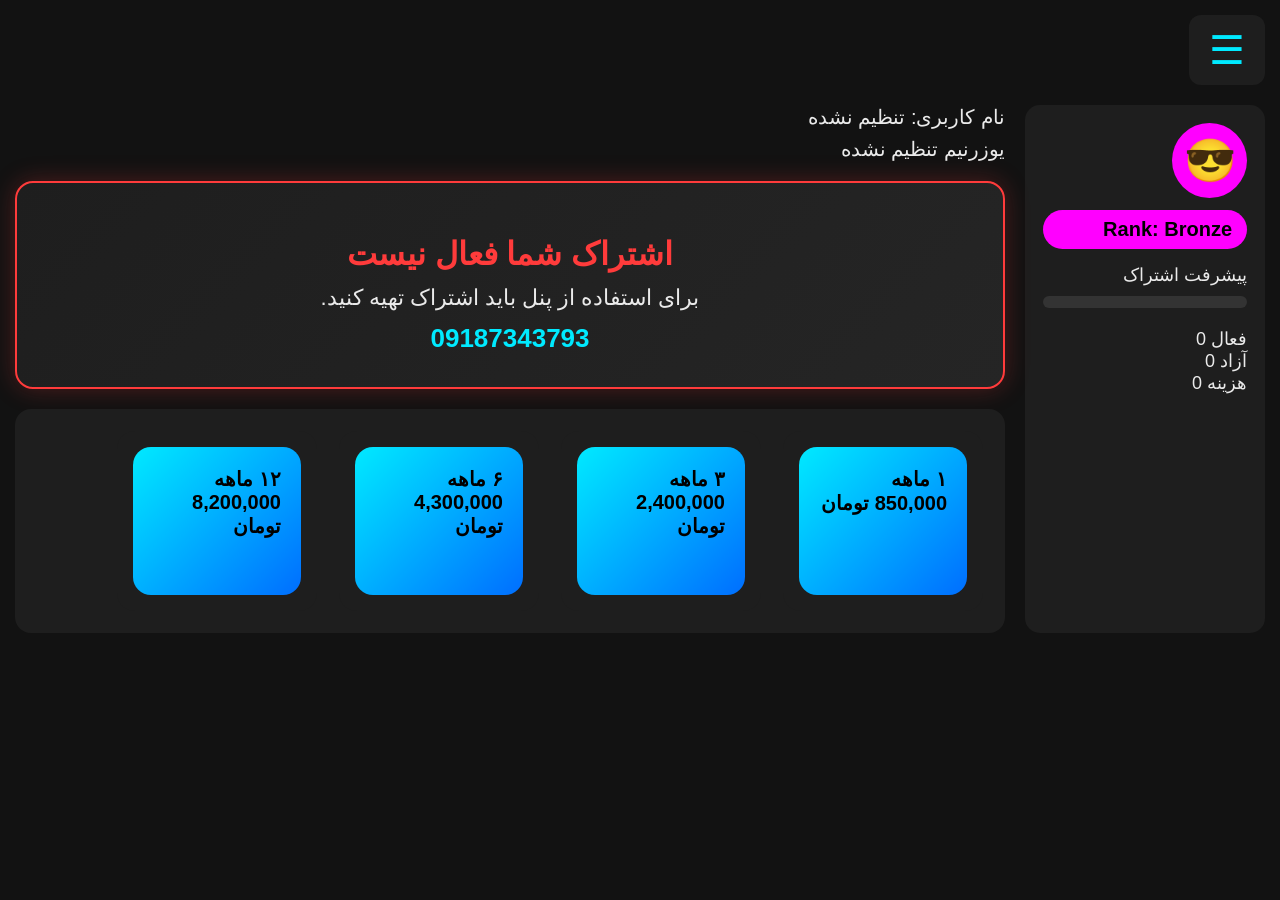
<file: dashboard.html>
<!DOCTYPE html>
<html lang="fa">
<head>
  <meta charset="UTF-8">

  <meta http-equiv="Cache-Control" content="no-cache, no-store, must-revalidate">
  <meta http-equiv="Pragma" content="no-cache">
  <meta http-equiv="Expires" content="0">

  <title>داشبورد گیم‌نت</title>

  <link rel="stylesheet" href="style.css?v=1000002">
</head>

<body>

<div id="menuButton">☰</div>

<div id="menuDropdown">
  <div id="menuSubscriptionBox">
    <div id="menuSubExpire"></div>
    <div id="menuSubDaysLeft"></div>
  </div>

  <div class="menuItem">مشتری‌ها</div>
  <div class="menuItem">خوراکی‌ها</div>
  <div class="menuItem">گزارش‌ها</div>
  <div class="menuItem">تنظیمات</div>
  <hr>
  <div class="menuItem" onclick="logout()">خروج</div>
</div>

<div id="container">

  <div id="dashboard">

    <!-- پنل سمت چپ -->
    <div id="leftPanel">
      <div id="avatar">😎</div>
      <div id="rankBadge">Rank: Bronze</div>

      <div id="progressLabel">پیشرفت اشتراک</div>
      <div id="progressBarOuter">
        <div id="progressBarInner"></div>
      </div>

      <div id="quickStats">
        <div class="quickStatItem">
          <span>فعال</span>
          <span id="qsActive">0</span>
        </div>
        <div class="quickStatItem">
          <span>آزاد</span>
          <span id="qsFree">0</span>
        </div>
        <div class="quickStatItem">
          <span>هزینه</span>
          <span id="qsTotalCost">0</span>
        </div>
      </div>
    </div>

    <!-- پنل اصلی -->
    <div>

      <div id="panelUsername"></div>
      <div id="lastUpdate"></div>

      <div id="subscriptionInfo">
        <p id="subExpire"></p>
        <p id="subDaysLeft"></p>
      </div>

      <div id="subscriptionExpired">
        <h2>اشتراک شما فعال نیست</h2>
        <p>برای استفاده از پنل باید اشتراک تهیه کنید.</p>
        <p class="phone">09187343793</p>
      </div>

      <div id="systems"></div>

      <div id="subscriptionSlider">

        <div class="subCardWrap">
          <div class="subCardFlip">
            <div class="subFront">۱ ماهه<br>850,000 تومان</div>
            <div class="subBack">پشتیبانی پایه<br>دسترسی کامل</div>
          </div>
        </div>

        <div class="subCardWrap">
          <div class="subCardFlip">
            <div class="subFront">۳ ماهه<br>2,400,000 تومان</div>
            <div class="subBack">صرفه‌جویی<br>پشتیبانی استاندارد</div>
          </div>
        </div>

        <div class="subCardWrap">
          <div class="subCardFlip">
            <div class="subFront">۶ ماهه<br>4,300,000 تومان</div>
            <div class="subBack">پشتیبانی پیشرفته</div>
          </div>
        </div>

        <div class="subCardWrap">
          <div class="subCardFlip">
            <div class="subFront">۱۲ ماهه<br>8,200,000 تومان</div>
            <div class="subBack">پشتیبانی ویژه</div>
          </div>
        </div>

      </div>

    </div>

  </div>

</div>

<div id="modal">
  <div id="modalContent">
    <button id="closeModalTop">✖</button>
  </div>
</div>

<script>
  const usernameFromURL = new URLSearchParams(window.location.search).get("user");
  if (usernameFromURL) {
    localStorage.setItem("username", usernameFromURL);
  }
</script>

<script src="app.js?v=1000002"></script>

<script>
document.getElementById("menuButton").onclick = () => {
  const menu = document.getElementById("menuDropdown");
  menu.style.display = menu.style.display === "block" ? "none" : "block";
};

document.querySelectorAll(".subCardFlip").forEach(card => {
  card.addEventListener("click", () => {
    card.classList.toggle("flipped");
  });
});

function logout() {
  localStorage.removeItem("username");
  localStorage.removeItem("password");
  window.location.href = "login.html";
}
</script>

</body>
</html>
</file>
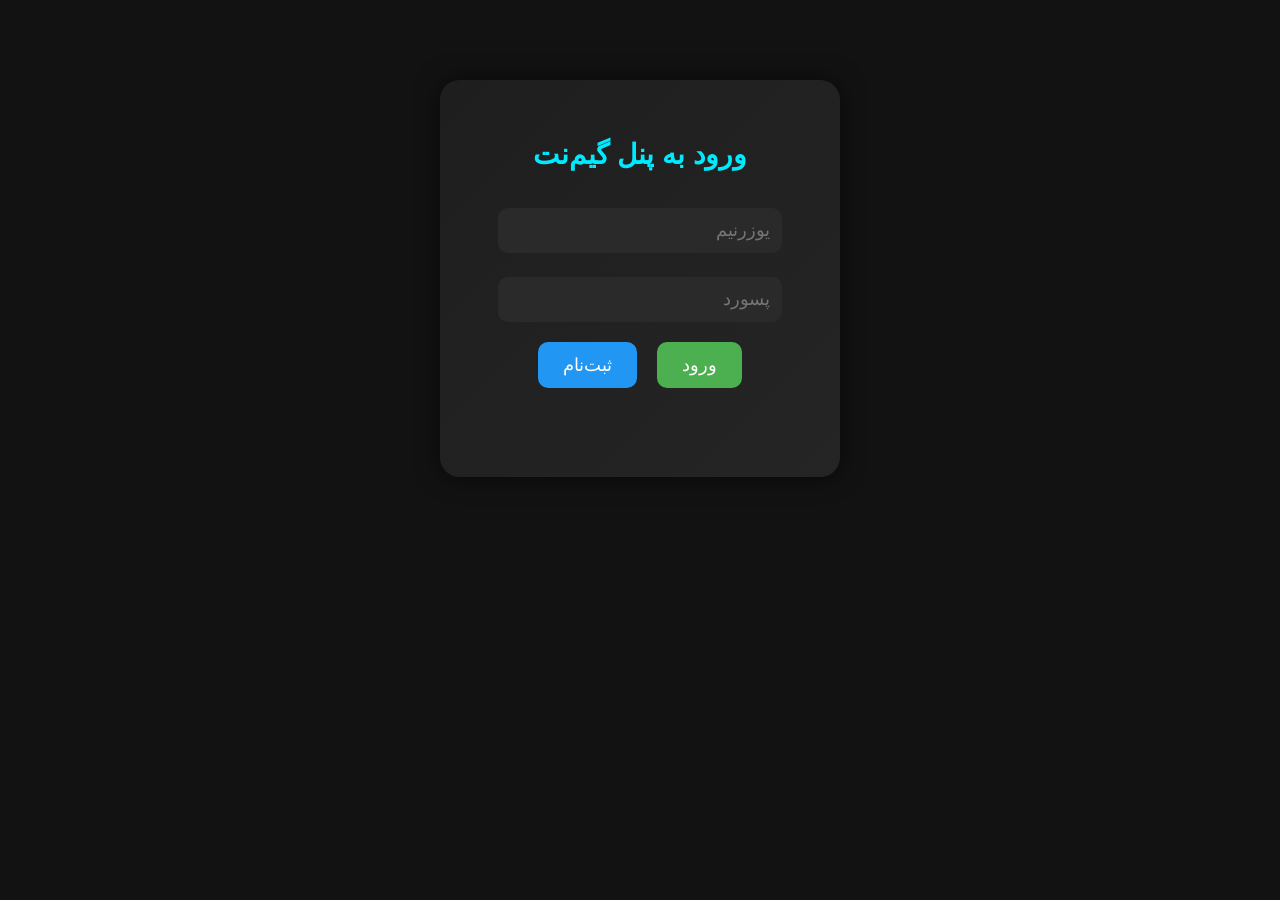
<file: login.html>
<!DOCTYPE html>
<html lang="fa">
<head>
  <meta charset="UTF-8">
  <title>ورود به پنل گیم‌نت</title>

  <style>
    body {
      font-family: B Nazanin, sans-serif;
      direction: rtl;
      text-align: center;
      margin-top: 80px;
      background: #121212;
      color: #eaeaea;
    }

    .box {
      display: inline-block;
      background: linear-gradient(135deg, #1e1e1e, #252525);
      padding: 35px;
      border-radius: 20px;
      box-shadow: 0 0 25px rgba(0,0,0,0.6);
      min-width: 330px;
      transition: 0.3s;
    }

    .box:hover {
      transform: scale(1.02);
    }

    h2 {
      margin-bottom: 25px;
      color: #00eaff;
      font-size: 28px;
    }

    input {
      padding: 12px;
      width: 260px;
      margin: 12px;
      font-size: 18px;
      border-radius: 10px;
      border: none;
      outline: none;
      background: #2a2a2a;
      color: #eaeaea;
      transition: 0.2s;
    }

    input:focus {
      background: #333;
      box-shadow: 0 0 10px #00eaff;
    }

    button {
      padding: 12px 25px;
      font-size: 18px;
      cursor: pointer;
      border-radius: 10px;
      border: none;
      margin: 8px;
      transition: 0.2s;
    }

    #loginBtn {
      background: #4caf50;
      color: white;
    }

    #loginBtn:hover {
      background: #45a049;
    }

    #goRegister {
      background: #2196f3;
      color: white;
    }

    #goRegister:hover {
      background: #1e88e5;
    }

    #error {
      color: #ff6b6b;
      margin-top: 10px;
      min-height: 20px;
      font-size: 16px;
    }

    /* لودینگ */
    #loading {
      display: none;
      margin-top: 15px;
      font-size: 18px;
      color: #00eaff;
    }

    .spinner {
      width: 32px;
      height: 32px;
      border: 4px solid #00eaff;
      border-top-color: transparent;
      border-radius: 50%;
      margin: 0 auto;
      animation: spin 0.8s linear infinite;
    }

    @keyframes spin {
      to { transform: rotate(360deg); }
    }
  </style>
</head>

<body>

  <div class="box">
    <h2>ورود به پنل گیم‌نت</h2>

    <input id="username" type="text" placeholder="یوزرنیم">
    <br>
    <input id="password" type="password" placeholder="پسورد">
    <br>

    <button id="loginBtn">ورود</button>
    <button id="goRegister">ثبت‌نام</button>

    <div id="loading">
      <div class="spinner"></div>
      <p>در حال انجام عملیات...</p>
    </div>

    <p id="error"></p>
  </div>

  <script>
    const BASE_URL = "https://gamenet-server-mongo-production.up.railway.app";

    const loginBtn = document.getElementById("loginBtn");
    const goRegister = document.getElementById("goRegister");
    const errorEl = document.getElementById("error");
    const loadingEl = document.getElementById("loading");

    function showLoading() {
      loadingEl.style.display = "block";
      loginBtn.disabled = true;
      goRegister.disabled = true;
    }

    function hideLoading() {
      loadingEl.style.display = "none";
      loginBtn.disabled = false;
      goRegister.disabled = false;
    }

    loginBtn.onclick = async () => {
      const username = document.getElementById("username").value.trim();
      const password = document.getElementById("password").value.trim();

      errorEl.textContent = "";

      if (!username || !password) {
        errorEl.textContent = "یوزرنیم و پسورد را وارد کنید.";
        return;
      }

      showLoading();

      // چک وجود کاربر
      try {
        const checkRes = await fetch(`${BASE_URL}/check/${username}`);
        const checkData = await checkRes.json();

        if (!checkData.exists) {
          hideLoading();
          errorEl.textContent = "این یوزرنیم وجود ندارد.";
          return;
        }
      } catch {
        hideLoading();
        errorEl.textContent = "خطا در ارتباط با سرور.";
        return;
      }

      // چک پسورد
      try {
        const loginTry = await fetch(`${BASE_URL}/status/${username}`, {
          method: "POST",
          headers: { "Content-Type": "application/json" },
          body: JSON.stringify({
            password,
            systems: {},
            lastUpdate: new Date().toISOString()
          })
        });

        const loginData = await loginTry.json();

        if (loginData.error === "Wrong password") {
          hideLoading();
          errorEl.textContent = "پسورد اشتباه است.";
          return;
        }

        // ذخیره اطلاعات ورود
        localStorage.setItem("username", username);
        localStorage.setItem("password", password);

        // ورود به داشبورد
        window.location.href = `dashboard.html?user=${username}`;

      } catch {
        hideLoading();
        errorEl.textContent = "خطا در ارتباط با سرور.";
      }
    };

    goRegister.onclick = () => {
      window.location.href = "register.html";
    };
  </script>

</body>
</html>
</file>
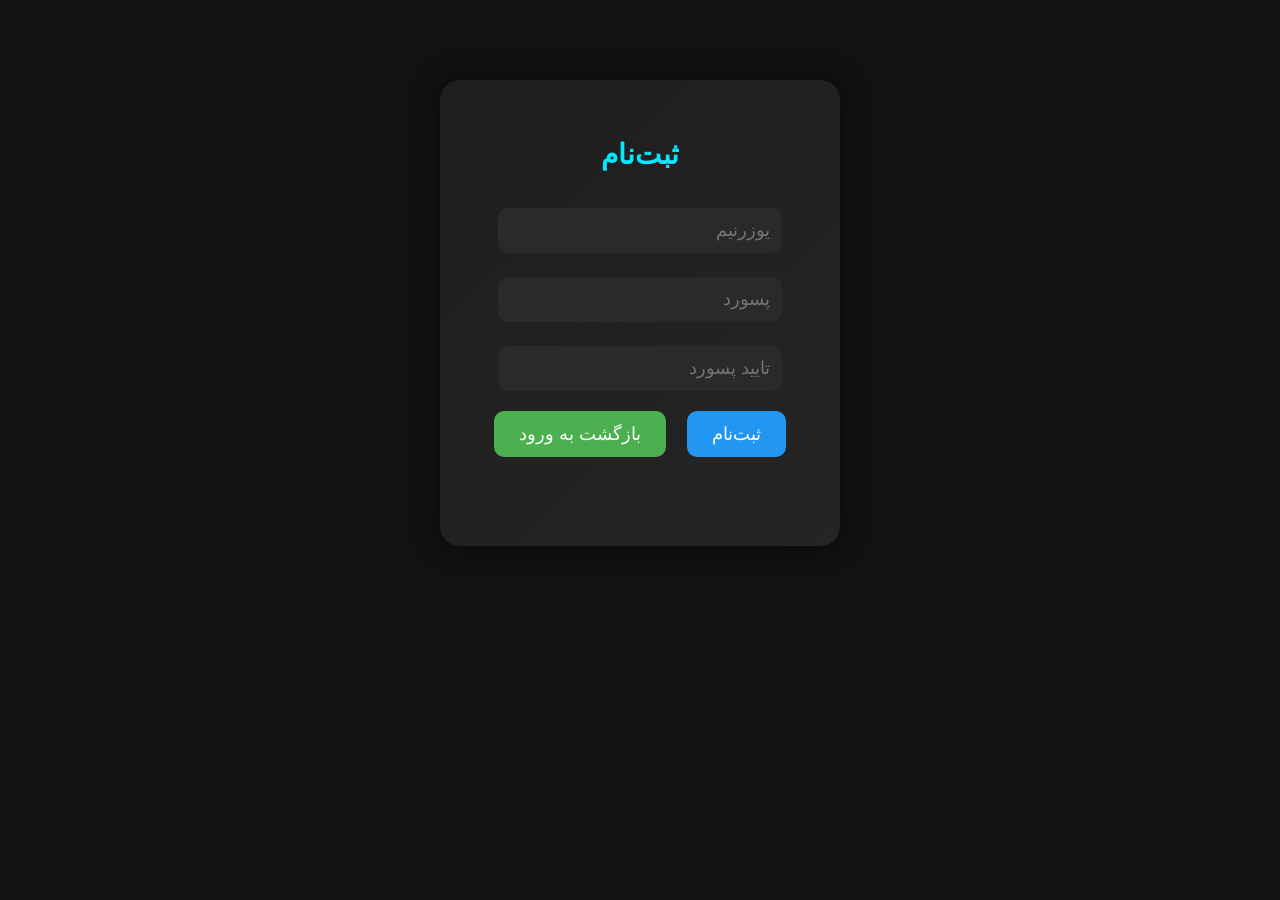
<file: register.html>
<!DOCTYPE html>
<html lang="fa">
<head>
  <meta charset="UTF-8">
  <title>ثبت‌نام پنل گیم‌نت</title>

  <style>
    body {
      font-family: B Nazanin, sans-serif;
      direction: rtl;
      text-align: center;
      margin-top: 80px;
      background: #121212;
      color: #eaeaea;
    }

    .box {
      display: inline-block;
      background: linear-gradient(135deg, #1e1e1e, #252525);
      padding: 35px;
      border-radius: 20px;
      box-shadow: 0 0 25px rgba(0,0,0,0.6);
      min-width: 330px;
      transition: 0.3s;
    }

    .box:hover {
      transform: scale(1.02);
    }

    h2 {
      margin-bottom: 25px;
      color: #00eaff;
      font-size: 28px;
    }

    input {
      padding: 12px;
      width: 260px;
      margin: 12px;
      font-size: 18px;
      border-radius: 10px;
      border: none;
      outline: none;
      background: #2a2a2a;
      color: #eaeaea;
      transition: 0.2s;
    }

    input:focus {
      background: #333;
      box-shadow: 0 0 10px #00eaff;
    }

    button {
      padding: 12px 25px;
      font-size: 18px;
      cursor: pointer;
      border-radius: 10px;
      border: none;
      margin: 8px;
      transition: 0.2s;
    }

    #registerBtn {
      background: #2196f3;
      color: white;
    }

    #registerBtn:hover {
      background: #1e88e5;
    }

    #goLogin {
      background: #4caf50;
      color: white;
    }

    #goLogin:hover {
      background: #45a049;
    }

    #error {
      color: #ff6b6b;
      margin-top: 10px;
      min-height: 20px;
      font-size: 16px;
    }

    #loading {
      display: none;
      margin-top: 15px;
      font-size: 18px;
      color: #00eaff;
    }

    .spinner {
      width: 32px;
      height: 32px;
      border: 4px solid #00eaff;
      border-top-color: transparent;
      border-radius: 50%;
      margin: 0 auto;
      animation: spin 0.8s linear infinite;
    }

    @keyframes spin {
      to { transform: rotate(360deg); }
    }
  </style>
</head>

<body>

  <div class="box">
    <h2>ثبت‌نام</h2>

    <input id="username" type="text" placeholder="یوزرنیم">
    <br>
    <input id="password" type="password" placeholder="پسورد">
    <br>
    <input id="confirmPassword" type="password" placeholder="تایید پسورد">
    <br>

    <button id="registerBtn">ثبت‌نام</button>
    <button id="goLogin">بازگشت به ورود</button>

    <div id="loading">
      <div class="spinner"></div>
      <p>در حال انجام عملیات...</p>
    </div>

    <p id="error"></p>
  </div>

  <script>
    const BASE_URL = "https://gamenet-server-mongo-production.up.railway.app";

    const registerBtn = document.getElementById("registerBtn");
    const goLogin = document.getElementById("goLogin");
    const errorEl = document.getElementById("error");
    const loadingEl = document.getElementById("loading");

    function showLoading() {
      loadingEl.style.display = "block";
      registerBtn.disabled = true;
      goLogin.disabled = true;
    }

    function hideLoading() {
      loadingEl.style.display = "none";
      registerBtn.disabled = false;
      goLogin.disabled = false;
    }

    registerBtn.onclick = async () => {
  const username = document.getElementById("username").value.trim();
  const password = document.getElementById("password").value.trim();
  const confirmPassword = document.getElementById("confirmPassword").value.trim();

  errorEl.textContent = "";

  if (!username || !password || !confirmPassword) {
    errorEl.textContent = "تمام فیلدها را وارد کنید.";
    return;
  }

  // جلوگیری از فاصله در یوزرنیم
  if (username.includes(" ")) {
    errorEl.textContent = "یوزرنیم نباید شامل فاصله باشد.";
    return;
  }

  if (password !== confirmPassword) {
    errorEl.textContent = "پسورد و تایید پسورد یکسان نیستند.";
    return;
  }

  showLoading();


      // چک وجود کاربر
      try {
        const checkRes = await fetch(`${BASE_URL}/check/${username}`);
        const checkData = await checkRes.json();

        if (checkData.exists) {
          hideLoading();
          errorEl.textContent = "این یوزرنیم قبلاً ثبت شده است.";
          return;
        }
      } catch {
        hideLoading();
        errorEl.textContent = "خطا در ارتباط با سرور.";
        return;
      }

      // ساخت کاربر جدید
      try {
        const res = await fetch(`${BASE_URL}/status/${username}`, {
          method: "POST",
          headers: { "Content-Type": "application/json" },
          body: JSON.stringify({
            password,
            systems: {},
            lastUpdate: new Date().toISOString()
          })
        });

        const data = await res.json();

        if (data.ok) {
          localStorage.setItem("username", username);
          localStorage.setItem("password", password);
          window.location.href = "dashboard.html";
        } else {
          errorEl.textContent = "خطا در ثبت‌نام.";
        }
      } catch {
        errorEl.textContent = "خطا در ارتباط با سرور.";
      }

      hideLoading();
    };

    goLogin.onclick = () => {
      window.location.href = "login.html";
    };
  </script>

</body>
</html>
</file>
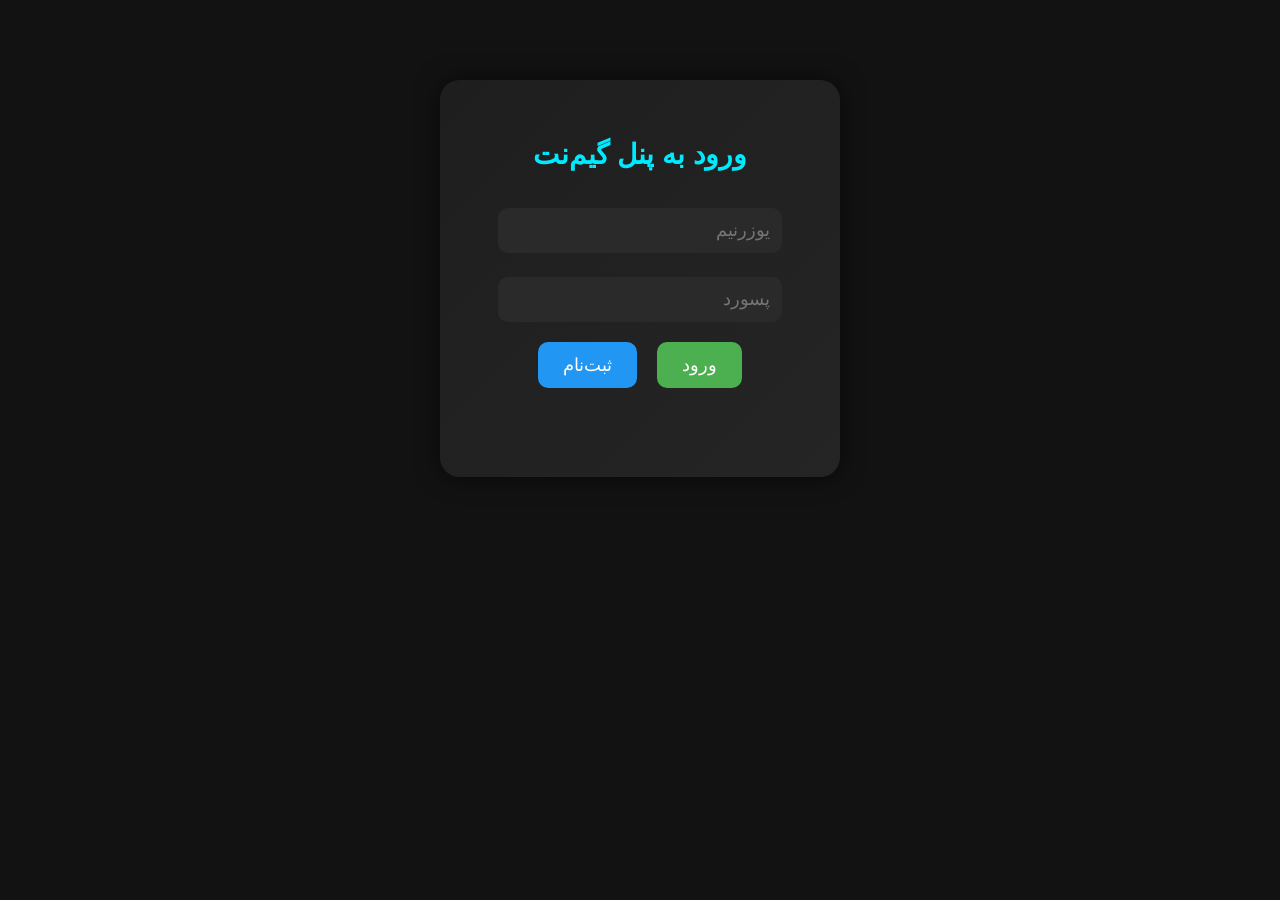
<file: subscription.html>
<!DOCTYPE html>
<html lang="fa">
<head>
<meta charset="UTF-8">
<title>مدیریت اشتراک گیم‌نت</title>

<style>
    body {
        font-family: 'IRANSans', sans-serif;
        direction: rtl;
        background: #121212;
        color: white;
        margin: 0;
        padding: 20px;
    }

    .box {
        background: #1e1e1e;
        padding: 25px;
        border-radius: 15px;
        max-width: 500px;
        margin: auto;
        box-shadow: 0 0 20px rgba(0,0,0,0.4);
    }

    h2 {
        text-align: center;
        margin-bottom: 25px;
        color: #00eaff;
    }

    p {
        font-size: 20px;
        margin-bottom: 15px;
    }

    input {
        width: 100%;
        padding: 12px;
        font-size: 18px;
        border-radius: 10px;
        border: none;
        margin-bottom: 15px;
        background: #2a2a2a;
        color: white;
    }

    button {
        width: 100%;
        padding: 15px;
        font-size: 20px;
        border: none;
        border-radius: 10px;
        cursor: pointer;
        margin-top: 10px;
        background: #00eaff;
        color: black;
        font-weight: bold;
    }

    button:hover {
        background: #00c7d6;
    }

    #statusBox {
        background: #2a2a2a;
        padding: 15px;
        border-radius: 10px;
        margin-bottom: 20px;
        font-size: 20px;
    }

    #daysLeft {
        font-size: 22px;
        color: #00ff6a;
        margin-top: 10px;
    }
</style>
</head>

<body>

<div class="box">
    <h2>مدیریت اشتراک گیم‌نت</h2>

    <div id="statusBox">
        <p id="expireText">در حال بارگذاری...</p>
        <p id="daysLeft"></p>
    </div>

    <label>تاریخ جدید اشتراک:</label>
    <input type="date" id="newExpire">

    <button id="saveBtn">ثبت تاریخ جدید</button>
</div>

<script>
const BASE_URL = "https://gamenet-server-mongo-production.up.railway.app";
const username = localStorage.getItem("username");

if (!username) {
    alert("ابتدا وارد حساب شوید");
    window.location.href = "login.html";
}

const expireText = document.getElementById("expireText");
const daysLeft = document.getElementById("daysLeft");
const saveBtn = document.getElementById("saveBtn");
const newExpire = document.getElementById("newExpire");

// محاسبه روزهای باقی‌مانده
function calcDaysLeft(expireDate) {
    const now = new Date();
    const exp = new Date(expireDate);
    const diff = exp - now;

    if (diff <= 0) return 0;

    return Math.ceil(diff / (1000 * 60 * 60 * 24));
}

// بارگذاری وضعیت اشتراک
async function loadSubscription() {
    const res = await fetch(`${BASE_URL}/subscription/${username}`);
    const data = await res.json();

    if (!data.expireDate) {
        expireText.innerText = "اشتراک فعال نیست";
        daysLeft.innerText = "";
        return;
    }

    expireText.innerText = "تاریخ پایان اشتراک: " + data.expireDate;

    const d = calcDaysLeft(data.expireDate);

    if (d <= 0) {
        daysLeft.innerText = "اشتراک شما تمام شده است";
        daysLeft.style.color = "#ff3b3b";
    } else {
        daysLeft.innerText = `روزهای باقی‌مانده: ${d}`;
        daysLeft.style.color = "#00ff6a";
    }
}

// ثبت تاریخ جدید اشتراک
saveBtn.onclick = async () => {
    const date = newExpire.value;

    if (!date) {
        alert("لطفاً تاریخ را وارد کنید");
        return;
    }

    await fetch(`${BASE_URL}/subscription/update/${username}`, {
        method: "POST",
        headers: { "Content-Type": "application/json" },
        body: JSON.stringify({ expireDate: date })
    });

    alert("اشتراک با موفقیت بروزرسانی شد");
    loadSubscription();
};

// اجرای اولیه
loadSubscription();
</script>

</body>
</html>
</file>
<file: style.css>
/* ====== پایه ====== */
body {
  font-family: B Nazanin, sans-serif;
  background: #121212;
  color: #eaeaea;
  margin: 0;
  padding: 0;
  direction: rtl;
}

#container {
  max-width: 1400px;
  margin: 0 auto;
  padding: 15px;
}

/* ====== منو ====== */
#menuButton {
  position: fixed;
  top: 15px;
  right: 15px;
  background: #1e1e1e;
  color: #00eaff;
  font-size: 40px;
  padding: 12px 20px;
  border-radius: 12px;
  cursor: pointer;
  z-index: 999999;
  transition: 0.2s;
}

#menuButton:hover {
  background: #00eaff;
  color: #000;
  transform: scale(1.05);
}

#menuDropdown {
  position: fixed;
  top: 80px;
  right: 15px;
  background: #1e1e1e;
  width: 280px;
  border-radius: 15px;
  padding: 15px;
  display: none;
  z-index: 999999;
}

.menuItem {
  padding: 14px;
  font-size: 18px;
  color: #eaeaea;
  cursor: pointer;
  border-bottom: 1px solid #333;
  transition: 0.2s;
}

.menuItem:hover {
  background: #00eaff33;
  border-radius: 8px;
}

/* ====== داشبورد دسکتاپ ====== */
#dashboard {
  margin-top: 90px;
  display: grid;
  grid-template-columns: 240px 1fr;
  gap: 20px;
}

/* پنل سمت چپ دسکتاپ */
#leftPanel {
  background:#1e1e1e;
  border-radius:15px;
  padding:18px;
  font-size:18px;
}

#avatar {
  width:75px;
  height:75px;
  border-radius:50%;
  background:#ff00ff;
  display:flex;
  align-items:center;
  justify-content:center;
  font-size:42px;
  margin-bottom:12px;
}

#rankBadge {
  font-size:20px;
  padding:8px 15px;
  border-radius:999px;
  background:#ff00ff;
  color:#000;
  font-weight:bold;
  margin-bottom:15px;
}

/* ====== Progress ====== */
#progressLabel {
  font-size:18px;
  margin-bottom:10px;
}

#progressBarOuter {
  width:100%;
  height:12px;
  background:#333;
  border-radius:999px;
  overflow:hidden;
  margin-bottom:20px;
}

#progressBarInner {
  height:100%;
  width:0%;
  background:linear-gradient(90deg,#00eaff,#ff00ff);
}

/* ====== سیستم‌ها دسکتاپ ====== */
#systems {
  display:grid;
  grid-template-columns: repeat(3, minmax(0, 1fr));
  gap:14px;
}

.card {
  background:#1e1e1e;
  padding:16px;
  border-radius:12px;
  border:1px solid #00eaff33;
  font-size:20px;
  cursor:pointer;
  transition:0.3s;
}

.card h2 {
  font-size:24px;
  margin-bottom:8px;
}

.card:hover {
  transform:translateY(-4px);
}

/* ⭐ تغییر 1: هدلایت 15px */
.active {
  border-right:15px solid #00ff6a;
}

.free {
  border-right:15px solid #ff3b3b;
}

/* ====== اطلاعات بالا دسکتاپ ====== */
#panelUsername,
#lastUpdate,
#subscriptionInfo {
  font-size:20px;
  margin-bottom:8px;
}

/* ====== اسلایدر اشتراک دسکتاپ ====== */
#subscriptionSlider {
  margin-top:20px;
  background:#1e1e1e;
  padding:22px;
  border-radius:16px;
  display:flex;
  overflow-x:auto;
  gap:22px;
  scroll-behavior:smooth;
}

.subCardWrap {
  min-width:200px;
  height:180px;
  background:#1e1e1e;
  border-radius:18px;
  padding:16px;
  box-sizing: border-box;
  display:flex;
  align-items:center;
  justify-content:center;
  perspective:1000px;
}

.subCardFlip {
  width:100%;
  height:100%;
  position:relative;
  transition:transform 0.8s;
  transform-style:preserve-3d;
  cursor:pointer;
}

.subCardFlip.flipped {
  transform:rotateY(180deg);
}

.subFront, .subBack {
  position:absolute;
  width:100%;
  height:100%;
  backface-visibility:hidden;
  border-radius:18px;
  padding:20px;
  font-size:20px;
  box-sizing: border-box;
}

.subFront {
  background:linear-gradient(135deg,#00eaff,#006eff);
  color:#000;
  font-weight:bold;
}

.subBack {
  background:#252525;
  color:#eaeaea;
  transform:rotateY(180deg);
}

/* ====== مودال ====== */
#modal {
  display:none;
  position:fixed;
  inset:0;
  background:rgba(0,0,0,0.85);
  backdrop-filter:blur(4px);
  z-index:999999;
  padding:40px 20px;
  overflow-y:auto;
}

#modalContent {
  background:#1e1e1e;
  padding:30px;
  border-radius:20px;
  max-width:700px;
  margin:auto;
  box-shadow:0 0 25px #000;
  font-size:22px;
  line-height:1.8;
  position:relative;
}

/* ⭐ تغییر 2: دکمه بستن بالا سمت چپ */
#closeModalTop {
  position:absolute;
  top:20px;
  left:20px;
  background:#ff4444;
  color:#fff;
  border:none;
  font-size:24px;
  padding:10px 18px;
  border-radius:12px;
  cursor:pointer;
}

/* کادرهای جدا داخل مودال */
.modalSection {
  background:#1f1f1f;
  border:2px solid #00eaff88;
  padding:22px;
  border-radius:16px;
  margin-bottom:25px;
  box-shadow:0 0 12px #000;
}

.modalSection h3 {
  margin-top:0;
  margin-bottom:14px;
  font-size:26px;
  color:#00eaff;
  font-weight:bold;
  border-bottom:1px solid #00eaff55;
  padding-bottom:8px;
}

.modalSection p {
  font-size:22px;
  margin:8px 0;
}

.costBox {
  background:#262626;
  border:2px solid #00ff6a88;
  padding:22px;
  border-radius:16px;
  margin-bottom:25px;
}

.finalTotal {
  font-size:26px;
  font-weight:bold;
  color:#00ff6a;
  margin-top:14px;
  padding:14px;
  background:#1b1b1b;
  border-radius:14px;
  border:2px solid #00ff6a55;
  text-align:center;
}

/* ====== باکس اشتراک منقضی شده — دسکتاپ ====== */
#subscriptionExpired {
  background: linear-gradient(135deg, #1e1e1e, #252525);
  border: 2px solid #ff3b3b;
  padding: 25px;
  border-radius: 18px;
  margin-top: 20px;
  text-align: center;
  box-shadow: 0 0 25px rgba(255, 60, 60, 0.25);
  animation: subPulse 2.5s infinite ease-in-out;
}

#subscriptionExpired h2 {
  font-size: 32px;
  font-weight: bold;
  color: #ff3b3b;
  margin-bottom: 12px;
}

#subscriptionExpired p {
  font-size: 22px;
  margin: 8px 0;
}

#subscriptionExpired .phone {
  font-size: 26px;
  font-weight: bold;
  color: #00eaff;
  margin-top: 12px;
}

@keyframes subPulse {
  0% { box-shadow: 0 0 20px rgba(255, 60, 60, 0.25); }
  50% { box-shadow: 0 0 35px rgba(255, 60, 60, 0.45); }
  100% { box-shadow: 0 0 20px rgba(255, 60, 60, 0.25); }
}

/* =========================
   نسخهٔ کاملاً جدا برای گوشی
   ========================= */
@media (max-width: 1200px) {

  #container {
    max-width: 100%;
    padding: 10px;
  }

  #dashboard {
    margin-top: 70px;
    display: block;
  }

  #leftPanel {
    margin-bottom: 20px;
    padding: 32px;
    font-size:40px;
    border-radius:22px;
  }

  #avatar {
    width:150px;
    height:150px;
    font-size:90px;
    margin-bottom:20px;
  }

  #rankBadge {
    font-size:40px;
    padding:18px 30px;
    margin-bottom:25px;
  }

  #progressLabel {
    font-size:38px;
    margin-bottom:14px;
  }

  #progressBarOuter {
    height:20px;
    margin-bottom:25px;
  }

  #panelUsername,
  #lastUpdate,
  #subscriptionInfo {
    font-size:42px;
    margin-bottom:12px;
  }

  #systems {
    display:grid;
    grid-template-columns: repeat(2, 1fr);
    gap:26px;
  }

  .card {
    padding:45px;
    border-radius:26px;
    font-size:40px;
  }

  .card h2 {
    font-size:48px;
    margin-bottom:20px;
  }

  #subscriptionSlider {
    margin-top:30px;
    padding:26px;
    border-radius:26px;
    display:flex;
    overflow-x:auto;
    gap:22px;
  }

  .subCardWrap {
    min-width:500px;
    height:400px;
    padding:26px;
  }

  .subFront, .subBack {
    font-size:38px;
    padding:34px;
    border-radius:26px;
  }

  #modalContent {
    max-width:95%;
    font-size:40px;
    padding:34px;
    border-radius:26px;
    position: relative;
  }

  .modalSection {
    padding:34px;
    border-radius:26px;
    margin-bottom:30px;
  }

  .modalSection h3 {
    font-size:42px;
    margin-bottom:20px;
    padding-bottom:12px;
  }

  .modalSection p {
    font-size:38px;
    margin:12px 0;
  }

  .finalTotal {
    font-size:42px;
    font-weight:bold;
    color:#00ff6a;
    margin-top:14px;
    padding:14px;
    background:#1b1b1b;
    border-radius:14px;
    border:2px solid #00ff6a55;
    text-align:center;
  }

  .snack-item {
    display: flex;
    justify-content: space-between;
    margin-bottom: 14px;
    padding: 12px 16px;
    background: #262626;
    border-radius: 12px;
    border: 1px solid #00eaff33;
  }

  #closeModalTop {
    position:absolute;
    top:20px;
    left:20px;
    background:#ff4444;
    color:#fff;
    border:none;
    font-size:24px;
    padding:10px 18px;
    border-radius:12px;
    cursor:pointer;
    z-index:999999;
  }

  #menuButton {
    font-size:50px;
    padding:16px 24px;
  }

  #menuDropdown {
    width: 90%;
    right: 5%;
    font-size:38px;
  }

  .menuItem {
    font-size:38px;
    padding:22px;
  }

  /* ====== باکس اشتراک منقضی شده — موبایل ====== */
  #subscriptionExpired {
    padding: 40px;
    border-radius: 30px;
    border: 3px solid #ff3b3b;
    box-shadow: 0 0 45px rgba(255, 60, 60, 0.45);
  }

  #subscriptionExpired h2 {
    font-size: 55px;
    font-weight: bold;
    color: #ff3b3b;
  }

  #subscriptionExpired p {
    font-size: 42px;
    margin: 18px 0;
  }

  #subscriptionExpired .phone {
    font-size: 50px;
    font-weight: bold;
    color: #00eaff;
    margin-top: 20px;
  }
}
</file>
